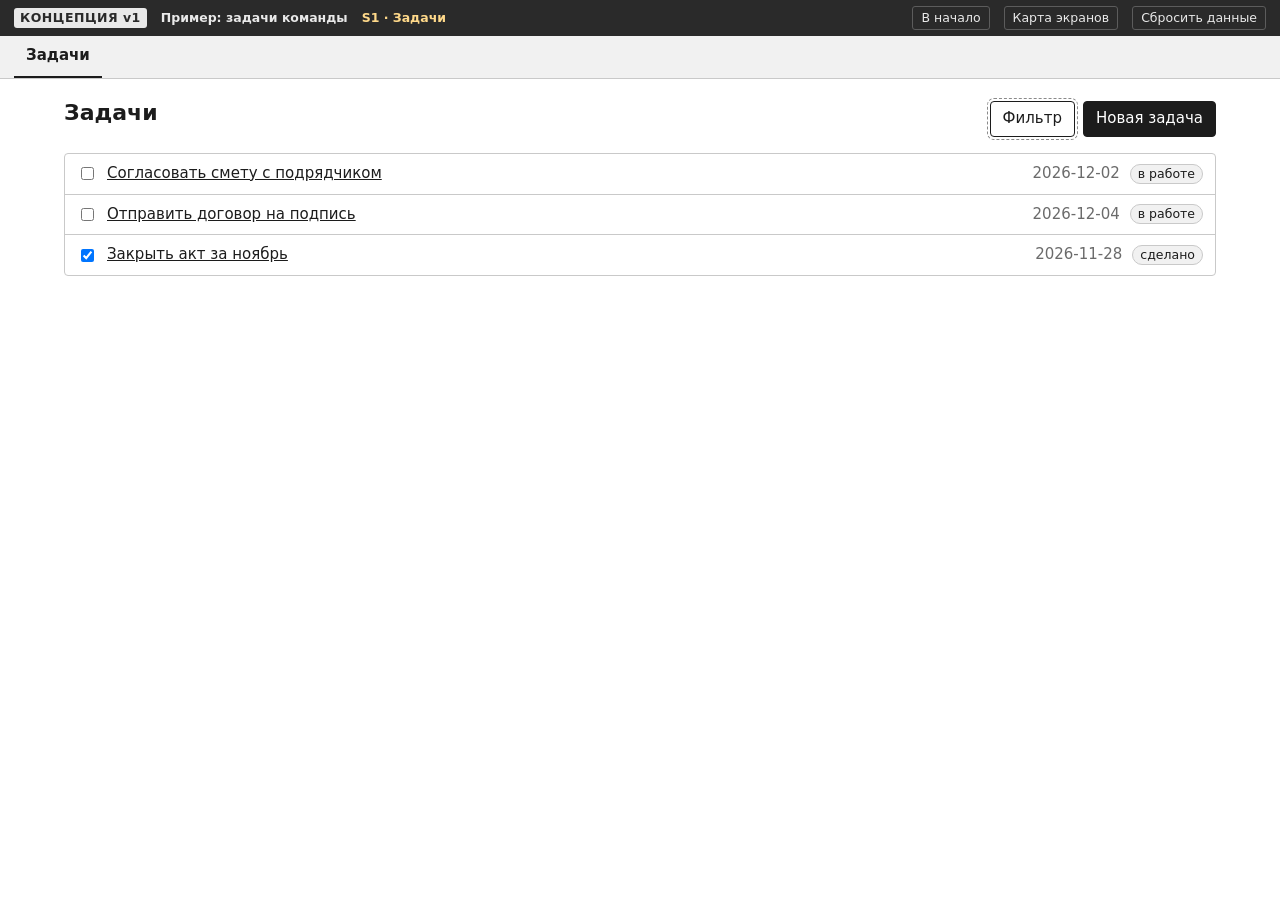
<file: .claude/templates/concept-app/index.html>
<!doctype html>
<html lang="ru">
<head>
  <meta charset="utf-8">
  <meta name="viewport" content="width=device-width, initial-scale=1">
  <title>Концепция</title>
  <link rel="stylesheet" href="concept.css">
</head>
<body>
  <header id="concept-bar"></header>
  <nav id="concept-nav"></nav>
  <main id="concept-app"></main>

  <!-- Classic scripts on purpose: the model must open by double-click (file://), no server, no build. -->
  <script src="concept.js"></script>
  <script src="data.js"></script>
  <script src="screens.js"></script>
</body>
</html>
</file>
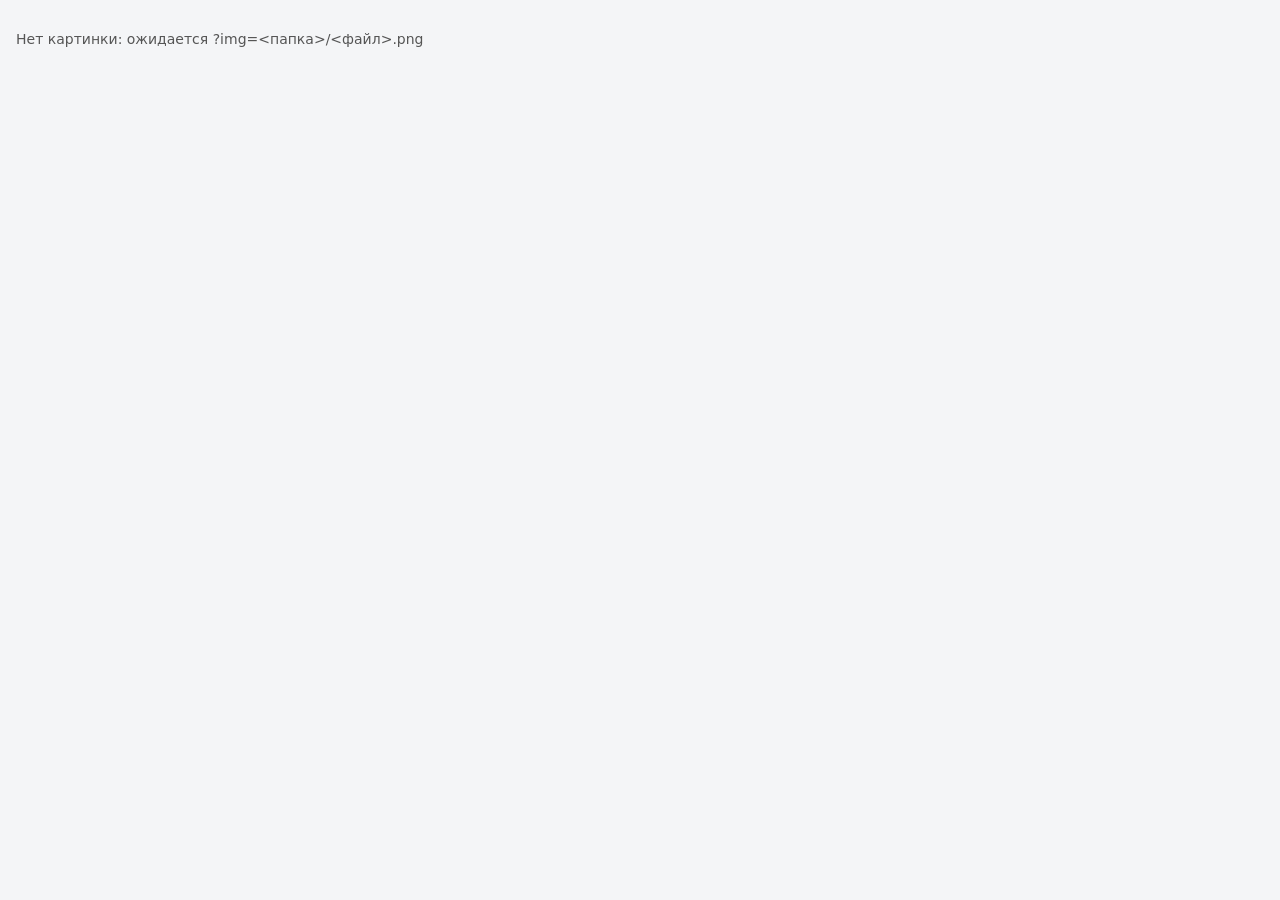
<file: .claude/templates/design-ref-view.html>
<!doctype html>
<html lang="ru">
<head>
<meta charset="utf-8">
<meta name="viewport" content="width=device-width, initial-scale=1">
<title>Референс</title>
<!-- Board card for a reference screenshot: lab/ref.html?img=<round>-refs/<file>.png
     The image fills the card width (a bare PNG in the board iframe shows only its top-left corner). -->
<style>
  html, body { margin: 0; background: #f4f5f7; }
  img { display: block; width: 100%; height: auto; }
  p { font: 14px/1.4 system-ui, sans-serif; color: #555; padding: 16px; }
</style>
</head>
<body>
<script>
  var src = new URLSearchParams(location.search).get('img') || '';
  if (/^[\w.\/-]+\.(png|jpe?g|webp)$/i.test(src) && src.indexOf('..') === -1) {
    var img = document.createElement('img'); img.src = src; img.alt = 'Скриншот референса'; document.body.appendChild(img);
  } else {
    var p = document.createElement('p'); p.textContent = 'Нет картинки: ожидается ?img=<папка>/<файл>.png'; document.body.appendChild(p);
  }
</script>
</body>
</html>
</file>
<file: .claude/templates/concept-app/concept.css>
/* Concept kit styles — deliberately neutral. Kit file: do not restyle it per project.
 * The concept answers "what is here and where does it lead", not "how does it look":
 * greys, a system font, 1px borders. The look is decided later, in the design track. */

:root {
  --c-ink: #1c1c1c;
  --c-muted: #6b6b6b;
  --c-line: #c9c9c9;
  --c-soft: #f1f1f1;
  --c-page: #ffffff;
  --c-bar: #2a2a2a;
  --c-accent: #1c1c1c;
  --c-gap: 12px;
}

* { box-sizing: border-box; }

body {
  margin: 0;
  background: var(--c-page);
  color: var(--c-ink);
  font: 15px/1.45 system-ui, -apple-system, "Segoe UI", Roboto, Arial, sans-serif;
}

a { color: inherit; }
h1 { font-size: 22px; margin: 0 0 var(--c-gap); }
h2 { font-size: 17px; margin: 20px 0 8px; }
h3 { font-size: 15px; margin: 16px 0 6px; }
p { margin: 0 0 var(--c-gap); }

/* ---- concept bar: clearly not part of the product ---- */
#concept-bar {
  position: sticky; top: 0; z-index: 10;
  display: flex; flex-wrap: wrap; align-items: center; gap: 6px 14px;
  padding: 6px 14px;
  background: var(--c-bar); color: #e9e9e9;
  font-size: 12.5px;
}
#concept-bar a, #concept-bar button {
  color: #e9e9e9; background: none; border: 1px solid #5c5c5c; border-radius: 3px;
  padding: 2px 8px; font: inherit; cursor: pointer; text-decoration: none;
}
#concept-bar a:hover, #concept-bar button:hover { background: #444; }
.cb-tag { background: #e9e9e9; color: var(--c-bar); padding: 1px 6px; border-radius: 3px; font-weight: 700; letter-spacing: .04em; }
.cb-project { font-weight: 600; }
.cb-screen { color: #ffd98a; font-weight: 600; }
.cb-spacer { flex: 1; }

#concept-error { background: #b00020; color: #fff; padding: 8px 14px; font-size: 13px; }

/* ---- product navigation (generated from screens with `nav`) ---- */
#concept-nav { display: flex; flex-wrap: wrap; gap: 2px; padding: 0 14px; border-bottom: 1px solid var(--c-line); background: var(--c-soft); }
#concept-nav a { padding: 9px 12px; text-decoration: none; border-bottom: 2px solid transparent; }
#concept-nav a:hover { background: #e4e4e4; }
#concept-nav a.is-current { border-bottom-color: var(--c-accent); font-weight: 600; }
.nav-none #concept-nav { display: none; }

#concept-app { padding: 18px 14px 60px; max-width: 1180px; margin: 0 auto; }

@media (min-width: 860px) {
  .nav-side { display: grid; grid-template-columns: 210px 1fr; grid-template-rows: auto 1fr; min-height: 100vh; }
  .nav-side #concept-bar { grid-column: 1 / -1; }
  .nav-side #concept-nav { flex-direction: column; flex-wrap: nowrap; padding: 10px 0; border-bottom: 0; border-right: 1px solid var(--c-line); }
  .nav-side #concept-nav a { border-bottom: 0; border-left: 3px solid transparent; }
  .nav-side #concept-nav a.is-current { border-left-color: var(--c-accent); }
  .nav-side #concept-app { margin: 0; width: 100%; }
}

/* ---- building blocks: use these classes, do not invent a look ---- */
.c-row { display: flex; flex-wrap: wrap; gap: var(--c-gap); align-items: center; }
.c-grow { flex: 1; min-width: 0; }
.c-col { display: flex; flex-direction: column; gap: var(--c-gap); }
.c-grid { display: grid; gap: var(--c-gap); grid-template-columns: repeat(auto-fill, minmax(220px, 1fr)); }
.c-split { display: grid; gap: 18px; grid-template-columns: 1fr; }
@media (min-width: 860px) { .c-split { grid-template-columns: 2fr 1fr; } }

.c-card { border: 1px solid var(--c-line); border-radius: 4px; padding: 12px; background: var(--c-page); }
a.c-card { display: block; text-decoration: none; }
a.c-card:hover, .c-list > a:hover, .c-table tbody tr:hover { background: var(--c-soft); }
.c-toolbar { display: flex; flex-wrap: wrap; gap: 8px; align-items: center; margin-bottom: var(--c-gap); }

.c-list { border: 1px solid var(--c-line); border-radius: 4px; }
.c-list > * { display: flex; gap: 10px; align-items: center; padding: 9px 12px; border-bottom: 1px solid var(--c-line); text-decoration: none; }
.c-list > *:last-child { border-bottom: 0; }

.c-table { width: 100%; border-collapse: collapse; }
.c-table th, .c-table td { text-align: left; padding: 7px 10px; border-bottom: 1px solid var(--c-line); vertical-align: top; }
.c-table th { font-size: 12.5px; color: var(--c-muted); font-weight: 600; background: var(--c-soft); }
.c-scroll { overflow-x: auto; }

.c-btn, .c-btn-primary {
  display: inline-block; padding: 6px 12px; border: 1px solid var(--c-ink); border-radius: 4px;
  background: var(--c-page); color: var(--c-ink); font: inherit; cursor: pointer; text-decoration: none;
}
.c-btn:hover { background: var(--c-soft); }
.c-btn-primary { background: var(--c-ink); color: #fff; }
.c-btn-primary:hover { background: #444; }

.c-field { display: flex; flex-direction: column; gap: 4px; margin-bottom: var(--c-gap); }
.c-field > span { font-size: 12.5px; color: var(--c-muted); }
input, select, textarea { font: inherit; padding: 6px 8px; border: 1px solid var(--c-line); border-radius: 4px; background: var(--c-page); color: var(--c-ink); max-width: 100%; }
textarea { min-height: 84px; resize: vertical; }

.c-tag { display: inline-block; padding: 0 7px; border: 1px solid var(--c-line); border-radius: 10px; font-size: 12.5px; background: var(--c-soft); white-space: nowrap; }
.c-muted { color: var(--c-muted); }
.c-num { font-size: 26px; font-weight: 700; line-height: 1.1; }
.c-box { border: 1px dashed var(--c-line); background: var(--c-soft); color: var(--c-muted); display: flex; align-items: center; justify-content: center; min-height: 120px; padding: 10px; text-align: center; border-radius: 4px; }
.c-empty { padding: 28px 12px; text-align: center; color: var(--c-muted); border: 1px dashed var(--c-line); border-radius: 4px; }
.c-error { padding: 12px; border: 1px solid #b00020; color: #b00020; border-radius: 4px; }

/* drawn but not wired */
[data-stub] { outline: 1px dashed #8a8a8a; outline-offset: 2px; cursor: help; }

#concept-check { background: var(--c-soft); border: 1px solid var(--c-line); padding: 12px; white-space: pre-wrap; font: 13px/1.5 ui-monospace, Consolas, monospace; }
#concept-check[data-check="fail"] { border-color: #b00020; }

#concept-toast {
  position: fixed; left: 50%; bottom: 22px; transform: translateX(-50%) translateY(20px);
  background: var(--c-bar); color: #fff; padding: 9px 16px; border-radius: 4px; font-size: 13.5px;
  opacity: 0; pointer-events: none; transition: opacity .15s, transform .15s; max-width: 90vw; z-index: 20;
}
#concept-toast.is-on { opacity: 1; transform: translateX(-50%) translateY(0); }
</file>
